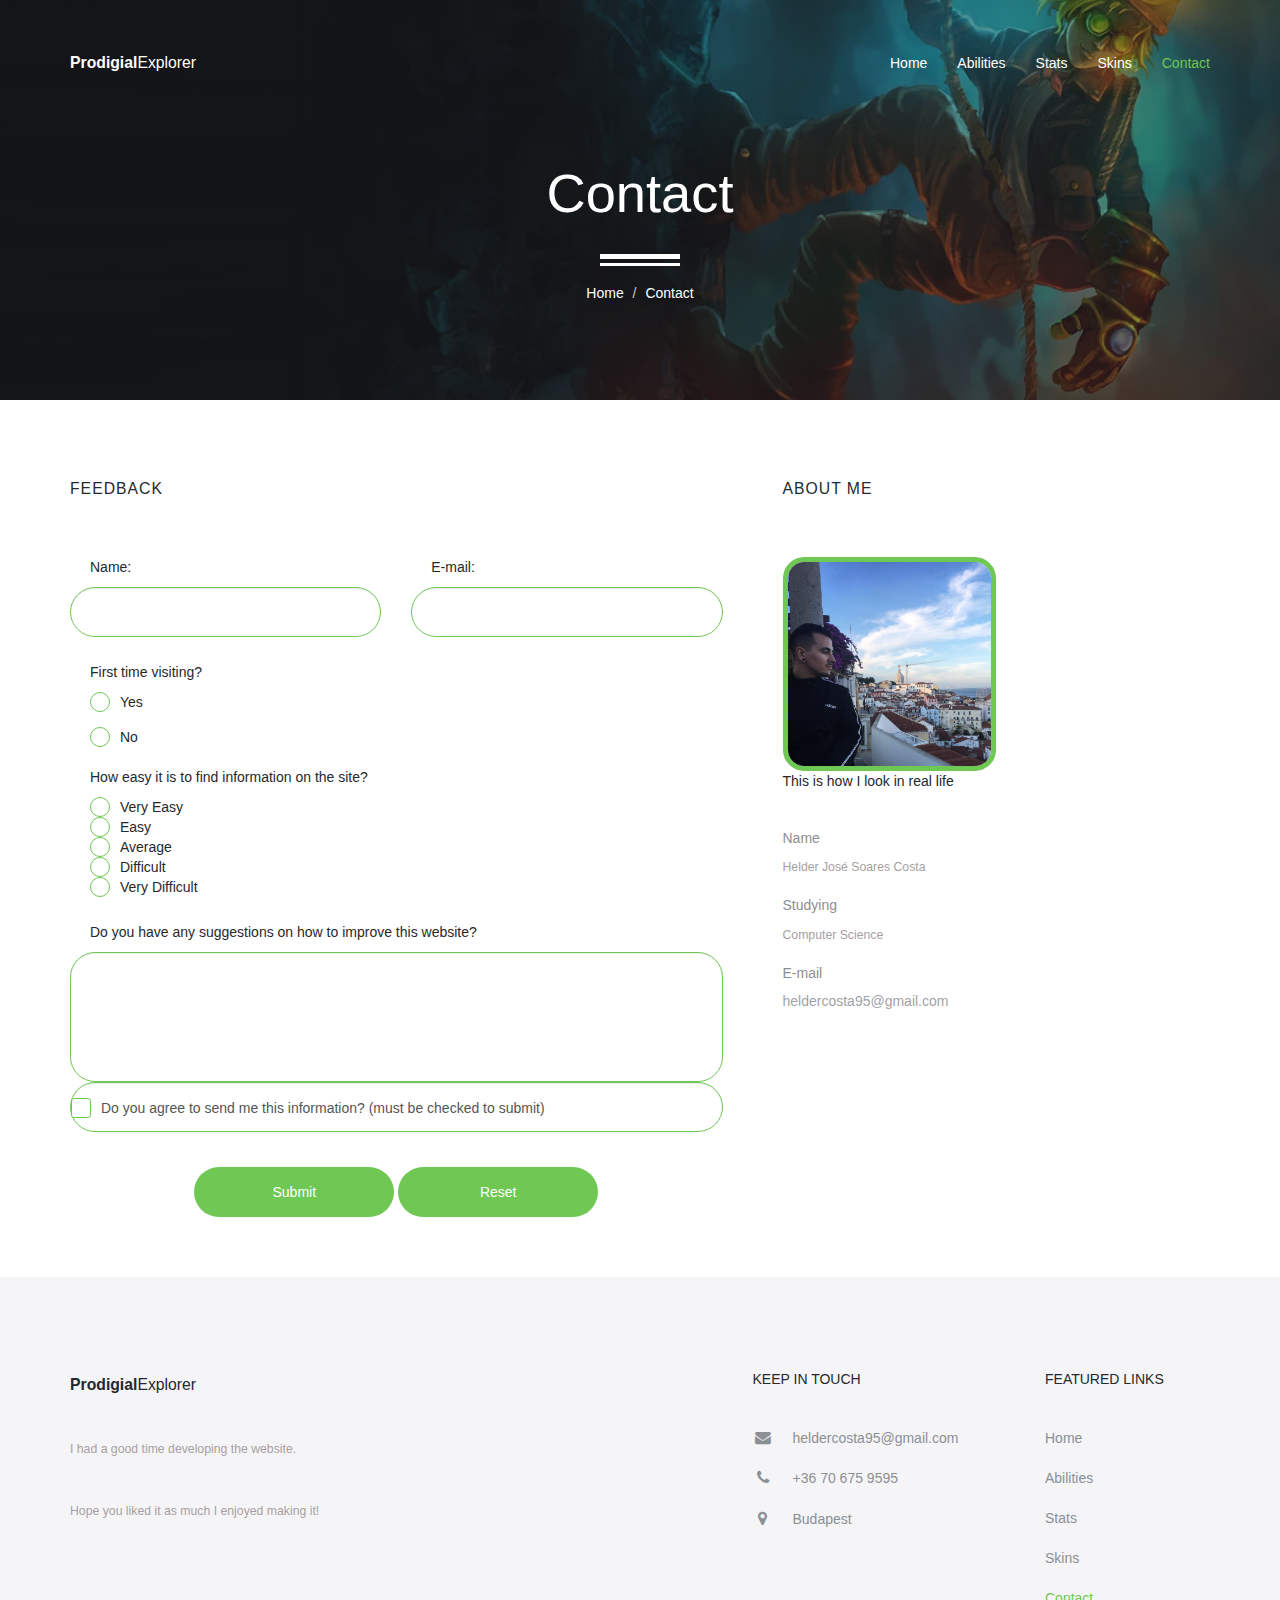
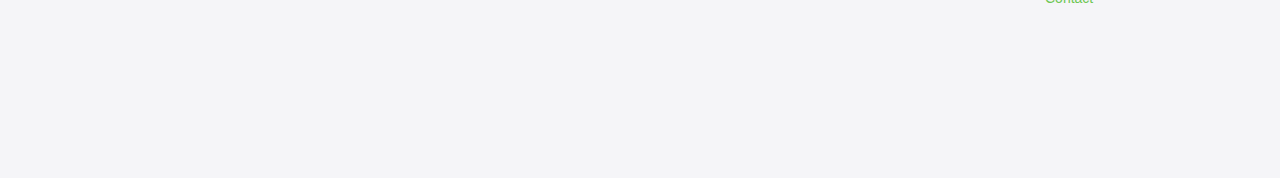
<file: contact.html>
<!DOCTYPE html>
<html lang="en">
<head>

    <!-- Basic Page Needs
    ================================================== -->
    <meta http-equiv="Content-Type" content="text/html; charset=utf-8">
    <meta http-equiv="X-UA-Compatible" content="IE=edge">

    <title>Contact | Prodigial Explorer</title>

    <meta name="description" content="Contact and Feedback">
    <meta name="author" content="Helder Costa">
    <meta name="keywords" content="Feedback, contact">

    <!-- Fonts -->
    <link href="https://fonts.googleapis.com/css?family=Montserrat:300,300i,400,600,700" rel="stylesheet">
    <link rel="stylesheet" href="http://cdnjs.cloudflare.com/ajax/libs/font-awesome/4.4.0/css/font-awesome.min.css">

    <!-- Favicon
    ================================================== -->
    <link rel="apple-touch-icon" sizes="180x180" href="assets/img/apple-touch-icon.png">
    <link rel="icon" type="image/png" sizes="16x16" href="assets/img/favicon.png">

    <!-- Stylesheets
    ================================================== -->
    <!-- Bootstrap core CSS -->
    <link href="assets/css/bootstrap.min.css" rel="stylesheet">

    <!-- Custom styles  -->
    <link href="assets/css/style.css" rel="stylesheet">
    <link href="assets/css/responsive.css" rel="stylesheet">

</head>
<body>

    <header id="masthead" class="site-header site-header-white">
        <nav id="primary-navigation" class="site-navigation">
            <div class="container">

                <div class="navbar-header">
                   
                    <a href="index.html" class="site-title"><span>Prodigial</span>Explorer</a>

                </div>

                <div class="collapse navbar-collapse" id="agency-navbar-collapse">

                    <ul class="nav navbar-nav navbar-right">

                        <li><a href="index.html">Home</a></li>
                        <li><a href="abilities.html">Abilities</a></li>
                        <li><a href="stats.html">Stats</a></li>
                        <li><a href="skins.html">Skins</a></li>
                        <li class="active"><a href="contact.html">Contact</a></li>
                        
                    </ul>

                </div>

            </div>   
        </nav>
    </header>

    <div id="banner" class="banner overlay subpage-banner contact-banner">
        <div class="banner-content">
            <div class="banner-text">
                <h1>Contact</h1>
                <ol class="breadcrumb">
                  <li class="breadcrumb-item"><a href="#">Home</a></li>
                  <li class="breadcrumb-item active">Contact</li>
                </ol>
            </div>
        </div>
    </div>

    <main id="main" class="site-main">

        <section class="site-section subpage-site-section section-contact-me">

            <div class="container">
                <div class="row">
                    <div class="col-sm-7">
                        <h2>Feedback</h2>
                        <form action="https://formsubmit.co/heldercosta95@gmail.com" method="POST">
                            <div class="row">
                                <div class="col-sm-6">
                                    <div class="form-group">
                                      <label for="name">Name:</label>
                                      <input type="text" name="name" class="form-control" id="name">
                                    </div>
                                </div>
                                <div class="col-sm-6">
                                    <div class="form-group">
                                      <label for="email">E-mail:</label>
                                      <input type="email" name="email" class="form-control" id="email">
                                    </div>
                                </div>
                            </div>
                            <div class="form-group">
                                <label for="message">First time visiting?</label>
                                <div class="radio-btn">
                                    <input type="radio" name="visited" id="radio-btn1">
                                    <label for="radio-btn1">Yes</label>
                                </div>
                                <div class="radio-btn">
                                    <input type="radio" name="visited" id="radio-btn2">
                                    <label for="radio-btn2">No</label>
                                </div>
                            </div>
                            <br>
                            <div class="form-group">
                                <label for="message">How easy it is to find information on the site?</label><br>
                                <div class="radio-btn">
                                    <div>
                                        <input type="radio"  name="difficulty"  id="radio-btn3"/>
                                        <label for="radio-btn3">Very Easy</label>
                                    </div>
                                    <div>
                                        <input type="radio"  name="difficulty"  id="radio-btn4"/>
                                        <label for="radio-btn4">Easy</label>
                                    </div>
                                    <div>
                                        <input type="radio"  name="difficulty"  id="radio-btn5"/>
                                        <label for="radio-btn5">Average</label>
                                    </div>
                                    <div>
                                        <input type="radio"  name="difficulty"  id="radio-btn6"/>
                                        <label for="radio-btn6">Difficult</label>
                                    </div>
                                    <div>
                                        <input type="radio"  name="difficulty"  id="radio-btn7"/>
                                        <label for="radio-btn7">Very Difficult</label>
                                    </div>
                                </div>
                              </div>
                            <div class="form-group">
                              <label for="message">Do you have any suggestions on how to improve this website?</label>
                              <textarea class="form-control form-control-comment" id="message"></textarea>
                            </div>
                            <div class="checkbox">
                                <input type="checkbox" id="checkbox1" required>
                                <label for="checkbox1" class="form-control">Do you agree to send me this information? (must be checked to submit)</label>
                            </div>
                            <div class="text-center">
                                <button class="btn btn-green" onclick="checkboxCheck()" >Submit</button>
                                <button class="btn btn-green" type="reset">Reset</button><br>
                            </div>
                        </form>
                    </div>
                    <div class="col-sm-5">
                        <div class="contact-info">
                            <h2>About me</h2>
                            <div>
                                <figure>
                                    <img src="assets/img/me.jpg" class="img-border img-style" alt="Picture of me in real life">
                                    <figcaption>This is how I look in real life</figcaption>
                                </figure>
                            </div><br><br>
                            <div class="row">
                                <div class="col-sm-12">
                                    <h3>Name</h3>
                                    <p>Helder José Soares Costa</p>
                                    <br>
                                    <h3>Studying</h3>
                                    <p>Computer Science</p>
                                    <br>
                                    <h3>E-mail</h3>
                                    <a href="mailto:heldercosta95@gmail.com" target="_blank">heldercosta95@gmail.com</a>
                                </div>
                            </div>
                        </div>
                    </div>
                </div>
            </div>
            
        </section>

    </main>

    <footer id="colophon" class="site-footer">
        <div class="container">
            <div class="row">
                <div class="col-md-3 col-sm-4 col-xs-6">
                    <a class="site-title"><span>Prodigial</span>Explorer</a>
                    <p>I had a good time developing the website.</p>
                    <p>Hope you liked it as much I enjoyed making it!</p>
                </div>
                <div class="col-lg-offset-4 col-md-3 col-sm-4 col-md-offset-2 col-sm-offset-0 col-xs-6 ">
                    <h3>Keep in touch</h3>
                    <ul class="list-unstyled contact-links">
                        <li><i class="fa fa-envelope" aria-hidden="true"></i><a href="mailto:heldercosta95@gmail.com">heldercosta95@gmail.com</a></li>
                        <li><i class="fa fa-phone" aria-hidden="true"></i><a href="tel:+36706759595">+36 70 675 9595 </a></li>
                        <li><i class="fa fa-map-marker" aria-hidden="true"></i><p>Budapest</p></li>
                    </ul>
                </div>
                <div class="clearfix visible-xs"></div>
                <div class="col-lg-2 col-md-3 col-sm-4 col-xs-6">
                    <h3>Featured links</h3>
                    <ul class="list-unstyled">
                        <li><a href="index.html">Home</a></li>
                        <li><a href="abilities.html">Abilities</a></li>
                        <li><a href="stats.html">Stats</a></li>
                        <li><a href="skins.html">Skins</a></li>
                        <li class="active"><a href="contact.html">Contact</a></li>
                    </ul>
                </div>
            </div>
        </div>
    </footer>



    <!-- Bootstrap core JavaScript
    ================================================== -->
    <!-- Placed at the end of the document so the pages load faster -->
    <script src="https://ajax.googleapis.com/ajax/libs/jquery/3.1.1/jquery.min.js"></script>
    <script src="assets/js/bootstrap.min.js"></script>
    <script src="assets/js/bootstrap-select.min.js"></script>
    <script src="assets/js/jquery.slicknav.min.js"></script>
    <script src="assets/js/jquery.countTo.min.js"></script>
    <script src="assets/js/jquery.shuffle.min.js"></script>
    <script src="assets/js/script.js"></script>
  
</body>
</html>
</file>
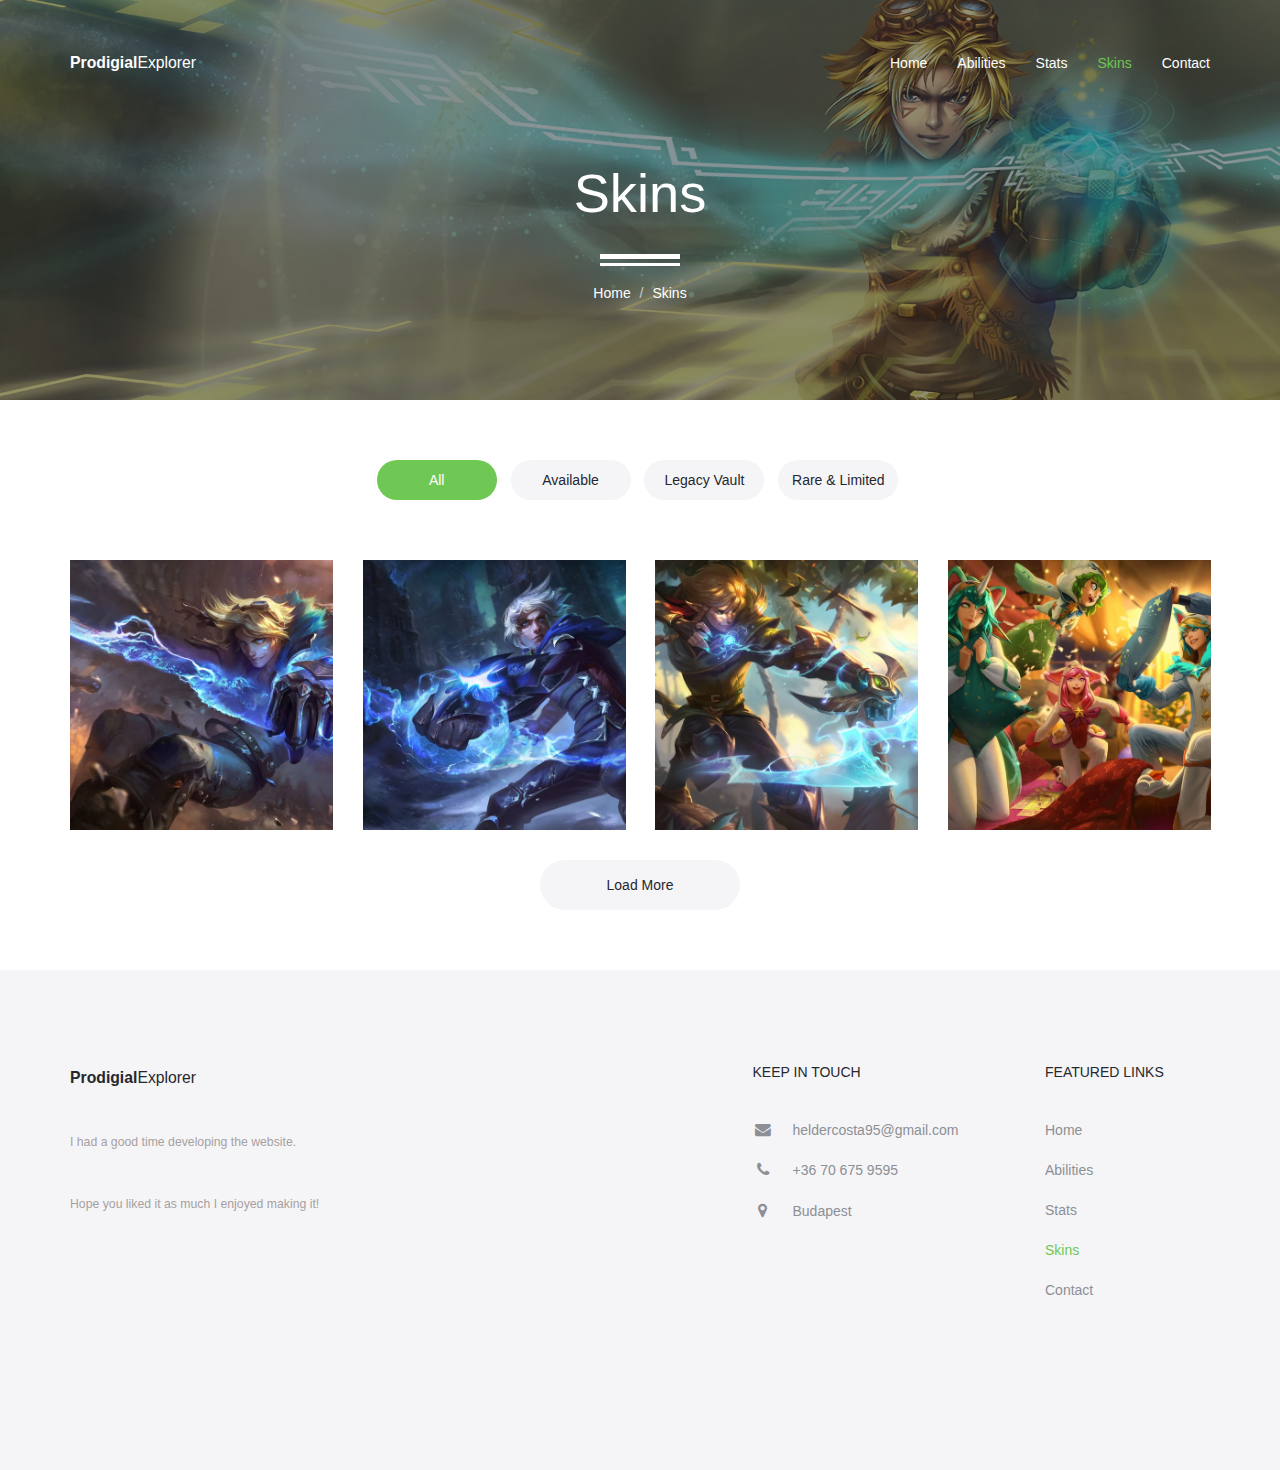
<file: skins.html>
<!DOCTYPE html>
<html lang="en">
<head>

    <!-- Basic Page Needs
    ================================================== -->
    <meta http-equiv="Content-Type" content="text/html; charset=utf-8">
    <meta http-equiv="X-UA-Compatible" content="IE=edge">

    <title>Skins | Prodigial Explorer</title>

    <meta name="description" content="Ezreal's Skins">
    <meta name="author" content="Helder Costa">
    <meta name="keywords" content="Ezreal, League of Legends, skins">

    <!-- Fonts -->
    <link href="https://fonts.googleapis.com/css?family=Montserrat:300,300i,400,600,700" rel="stylesheet">
    <link rel="stylesheet" href="http://cdnjs.cloudflare.com/ajax/libs/font-awesome/4.4.0/css/font-awesome.min.css">

    <!-- Favicon
    ================================================== -->
    <link rel="apple-touch-icon" sizes="180x180" href="assets/img/apple-touch-icon.png">
    <link rel="icon" type="image/png" sizes="16x16" href="assets/img/favicon.png">

    <!-- Stylesheets
    ================================================== -->
    <!-- Bootstrap core CSS -->
    <link href="assets/css/bootstrap.min.css" rel="stylesheet">

    <!-- Custom styles -->
    <link href="assets/css/style.css" rel="stylesheet">
    <link href="assets/css/responsive.css" rel="stylesheet">

</head>
<body>

    <header id="masthead" class="site-header site-header-white">
        <nav id="primary-navigation" class="site-navigation">
            <div class="container">

                <div class="navbar-header">
                   
                    <a href="index.html" class="site-title"><span>Prodigial</span>Explorer</a>

                </div>

                <div class="collapse navbar-collapse" id="agency-navbar-collapse">

                    <ul class="nav navbar-nav navbar-right">

                        <li><a href="index.html">Home</a></li>
                        <li><a href="abilities.html">Abilities</a></li>
                        <li><a href="stats.html">Stats</a></li>
                        <li class="active"><a href="skins.html">Skins</a></li>
                        <li><a href="contact.html">Contact</a></li>
                        
                    </ul>

                </div>

            </div>   
        </nav>
    </header>

    <div id="banner" class="banner overlay subpage-banner skin-banner">
        <div class="banner-content">
            <div class="banner-text">
                <h1>Skins</h1>
                <ol class="breadcrumb">
                  <li class="breadcrumb-item"><a href="#">Home</a></li>
                  <li class="breadcrumb-item active">Skins</li>
                </ol>
            </div>
        </div>
    </div>

    <main id="main" class="site-main">

        <section class="site-section subpage-site-section section-skin">
            <div class="container">

                <ul class="skin-sorting list-inline text-center">
                    <li><a href="#" class="btn btn-gray active" data-group="all">All</a></li>
                    <li><a href="#" class="btn btn-gray" data-group="Available">Available</a></li>
                    <li><a href="#" class="btn btn-gray" data-group="Legacy">Legacy Vault</a></li>
                    <li><a href="#" class="btn btn-gray" data-group="rare&limited">Rare & Limited</a></li>
                </ul>

                <div id="grid" class="row">
                    <div class="col-lg-3 col-md-4 col-xs-6" data-groups='["Available"]'>
                        <div class="skin-item">
                            <img src="assets/img/skins/Ezreal_OriginalSkin.png" class="img-res" alt="Shows Ezreal's Original Skin">
                            <h4 class="skin-item-title">Original</h4>
                            <a target="_blank" href="assets/img/skins/Ezreal_OriginalSkin.png"><i class="fa fa-arrow-right" aria-hidden="true"></i></a>
                        </div>
                    </div>
                    <div class="col-lg-3 col-md-4 col-xs-6" data-groups='["Available"]'>
                        <div class="skin-item">
                            <img src="assets/img/skins/Ezreal_FrostedSkin.png" class="img-res" alt="Shows Ezreal's Frosted Skin">
                            <h4 class="skin-item-title">Frosted</h4>
                            <a target="_blank" href="assets/img/skins/Ezreal_FrostedSkin.png"><i class="fa fa-arrow-right" aria-hidden="true"></i></a>
                        </div>
                    </div>
                    <div class="col-lg-3 col-md-4 col-xs-6" data-groups='["Legacy"]'>
                        <div class="skin-item">
                            <img src="assets/img/skins/Ezreal_NottinghamSkin.png" class="img-res" alt="Shows Ezreal's Nottingham Skin">
                            <h4 class="skin-item-title">Nottingham</h4>
                            <a target="_blank" href="assets/img/skins/Ezreal_NottinghamSkin.png"><i class="fa fa-arrow-right" aria-hidden="true"></i></a>
                        </div>
                    </div>
                    <div class="col-lg-3 col-md-4 col-xs-6" data-groups='["Available"]'>
                        <div class="skin-item">
                            <img src="assets/img/skins/Ezreal_PajamaGuardianSkin.png" class="img-res" alt="Shows Ezreal's Pajama Guardian Skin">
                            <h4 class="skin-item-title">Pajama Guardian</h4>
                            <a target="_blank" href="assets/img/skins/Ezreal_PajamaGuardianSkin.png"><i class="fa fa-arrow-right" aria-hidden="true"></i></a>
                        </div>
                    </div>
                    <div class="col-lg-3 col-md-4 col-xs-6" data-groups='["Available"]'>
                        <div class="skin-item">
                            <img src="assets/img/skins/Ezreal_PorcelainProtectorSkin.png" class="img-res" alt="Shows Ezreal's Porcelain Protector Skin">
                            <h4 class="skin-item-title">Porcelain Protector</h4>
                            <a target="_blank" href="assets/img/skins/Ezreal_PorcelainProtectorSkin.png"><i class="fa fa-arrow-right" aria-hidden="true"></i></a>
                        </div>
                    </div>
                    <div class="col-lg-3 col-md-4 col-xs-6" data-groups='["rare&limited"]'>
                        <div class="skin-item">
                            <img src="assets/img/skins/Ezreal_PrestigePsyOpsSkin.png" class="img-res" alt="Shows Ezreal's EPrestige PsyOps Skin">
                            <h4 class="skin-item-title">Prestige PsyOps</h4>
                            <a target="_blank" href="assets/img/skins/Ezreal_PrestigePsyOpsSkin.png"><i class="fa fa-arrow-right" aria-hidden="true"></i></a>
                        </div>
                    </div>
                    <div class="col-lg-3 col-md-4 col-xs-6" data-groups='["Available"]'>
                        <div class="skin-item">
                            <img src="assets/img/skins/Ezreal_PsyOpsSkin.png" class="img-res" alt="Shows Ezreal's Psy Ops Skin">
                            <h4 class="skin-item-title">Psy Ops</h4>
                            <a target="_blank" href="assets/img/skins/Ezreal_PsyOpsSkin.png"><i class="fa fa-arrow-right" aria-hidden="true"></i></a>
                        </div>
                    </div>
                    <div class="col-lg-3 col-md-4 col-xs-6" data-groups='["Available"]'>
                        <div class="skin-item">
                            <img src="assets/img/skins/Ezreal_PulsefireSkin.png" class="img-res" alt="Shows Ezreal's Pulsefire Skin">
                            <h4 class="skin-item-title">Pulsefire</h4>
                            <a target="_blank" href="assets/img/skins/Ezreal_PulsefireSkin.png"><i class="fa fa-arrow-right" aria-hidden="true"></i></a>
                        </div>
                    </div>
                    <div class="col-lg-3 col-md-4 col-xs-6" data-groups='["Legacy"]'>
                        <div class="skin-item">
                            <img src="assets/img/skins/Ezreal_SSGSkin.png" class="img-res" alt="Shows Ezreal's SSG Skin">
                            <h4 class="skin-item-title">SSG</h4>
                            <a target="_blank" href="assets/img/skins/Ezreal_SSGSkin.png"><i class="fa fa-arrow-right" aria-hidden="true"></i></a>
                        </div>
                    </div>
                    <div class="col-lg-3 col-md-4 col-xs-6" data-groups='["Available"]'>
                        <div class="skin-item">
                            <img src="assets/img/skins/Ezreal_StarGuardianSkin.png" class="img-res" alt="Shows Ezreal's Star Guardian Skin">
                            <h4 class="skin-item-title">Star Guardian</h4>
                            <a target="_blank" href="assets/img/skins/Ezreal_StarGuardianSkin.png"><i class="fa fa-arrow-right" aria-hidden="true"></i></a>
                        </div>
                    </div>
                    <div class="col-lg-3 col-md-4 col-xs-6" data-groups='["Legacy"]'>
                        <div class="skin-item">
                            <img src="assets/img/skins/Ezreal_StrikerSkin.png" class="img-res" alt="Shows Ezreal's Striker Skin">
                            <h4 class="skin-item-title">Striker</h4>
                            <a target="_blank" href="assets/img/skins/Ezreal_StrikerSkin.png"><i class="fa fa-arrow-right" aria-hidden="true"></i></a>
                        </div>
                    </div>
                    <div class="col-lg-3 col-md-4 col-xs-6" data-groups='["Legacy"]'>
                        <div class="skin-item">
                            <img src="assets/img/skins/Ezreal_TPASkin.png" class="img-res" alt="Shows Ezreal's TPA Skin">
                            <h4 class="skin-item-title">TPA</h4>
                            <a target="_blank" href="assets/img/skins/Ezreal_TPASkin.png"><i class="fa fa-arrow-right" aria-hidden="true"></i></a>
                        </div>
                    </div>
                    <div class="col-lg-3 col-md-4 col-xs-6" data-groups='["Available"]'>
                        <div class="skin-item">
                            <img src="assets/img/skins/Ezreal_AceofSpadesSkin.png" class="img-res" alt="Shows Ezreal's Ace of Spades Skin">
                            <h4 class="skin-item-title">Ace of Spades</h4>
                            <a target="_blank" href="assets/img/skins/Ezreal_AceofSpadesSkin.png"><i class="fa fa-arrow-right" aria-hidden="true"></i></a>
                        </div>
                    </div>
                    <div class="col-lg-3 col-md-4 col-xs-6" data-groups='["Available"]'>
                        <div class="skin-item">
                            <img src="assets/img/skins/Ezreal_ArcadeSkin.png" class="img-res" alt="Shows Ezreal's Arcade Skin">
                            <h4 class="skin-item-title">Arcade</h4>
                            <a target="_blank" href="assets/img/skins/Ezreal_ArcadeSkin.png"><i class="fa fa-arrow-right" aria-hidden="true"></i></a>
                        </div>
                    </div>
                    <div class="col-lg-3 col-md-4 col-xs-6" data-groups='["Available"]'>
                        <div class="skin-item">
                            <img src="assets/img/skins/Ezreal_BattleAcademiaSkin.png" class="img-res" alt="Shows Ezreal's Battle Academia Skin">
                            <h4 class="skin-item-title">Battle Academia</h4>
                            <a target="_blank" href="assets/img/skins/Ezreal_BattleAcademiaSkin.png"><i class="fa fa-arrow-right" aria-hidden="true"></i></a>
                        </div>
                    </div>
                    <div class="col-lg-3 col-md-4 col-xs-6" data-groups='["Available"]'>
                        <div class="skin-item">
                            <img src="assets/img/skins/Ezreal_DebonairSkin.png" class="img-res" alt="Shows Ezreal's Debonair Skin">
                            <h4 class="skin-item-title">Debonair</h4>
                            <a target="_blank" href="assets/img/skins/Ezreal_DebonairSkin.png"><i class="fa fa-arrow-right" aria-hidden="true"></i></a>
                        </div>
                    </div>
                    <div class="col-lg-3 col-md-4 col-xs-6" data-groups='["Legacy"]'>
                        <div class="skin-item">
                            <img src="assets/img/skins/Ezreal_ExplorerSkin.png" class="img-res" alt="Shows Ezreal's Explorer Skin">
                            <h4 class="skin-item-title">Explorer</h4>
                            <a target="_blank" href="assets/img/skins/Ezreal_ExplorerSkin.png"><i class="fa fa-arrow-right" aria-hidden="true"></i></a>
                        </div>
                    </div>

                </div>
                <div class="text-center">
                    <a class="btn btn-gray" href="#" id="loadMore">Load More</a>
                </div>

            </div>
        </section>

    </main>

    <footer id="colophon" class="site-footer">
        <div class="container">
            <div class="row">
                <div class="col-md-3 col-sm-4 col-xs-6">
                    <a class="site-title"><span>Prodigial</span>Explorer</a>
                    <p>I had a good time developing the website.</p>
                    <p>Hope you liked it as much I enjoyed making it!</p>
                </div>
                <div class="col-lg-offset-4 col-md-3 col-sm-4 col-md-offset-2 col-sm-offset-0 col-xs-6 ">
                    <h3>Keep in touch</h3>
                    <ul class="list-unstyled contact-links">
                        <li><i class="fa fa-envelope" aria-hidden="true"></i><a href="mailto:heldercosta95@gmail.com">heldercosta95@gmail.com</a></li>
                        <li><i class="fa fa-phone" aria-hidden="true"></i><a href="tel:+36706759595">+36 70 675 9595 </a></li>
                        <li><i class="fa fa-map-marker" aria-hidden="true"></i><p>Budapest</p></li>
                    </ul>
                </div>
                <div class="clearfix visible-xs"></div>
                <div class="col-lg-2 col-md-3 col-sm-4 col-xs-6">
                    <h3>Featured links</h3>
                    <ul class="list-unstyled">
                        <li><a href="index.html">Home</a></li>
                        <li><a href="abilities.html">Abilities</a></li>
                        <li><a href="stats.html">Stats</a></li>
                        <li class="active"><a href="skins.html">Skins</a></li>
                        <li><a href="contact.html">Contact</a></li>
                    </ul>
                </div>
            </div>
        </div>
    </footer>



    <!-- Bootstrap core JavaScript
    ================================================== -->
    <!-- Placed at the end of the document so the pages load faster -->
    <script src="https://ajax.googleapis.com/ajax/libs/jquery/3.1.1/jquery.min.js"></script>
    <script src="assets/js/bootstrap.min.js"></script>
    <script src="assets/js/bootstrap-select.min.js"></script>
    <script src="assets/js/jquery.slicknav.min.js"></script>
    <script src="assets/js/jquery.countTo.min.js"></script>
    <script src="assets/js/jquery.shuffle.min.js"></script>
    <script src="assets/js/script.js"></script>
  
</body>
</html>
</file>
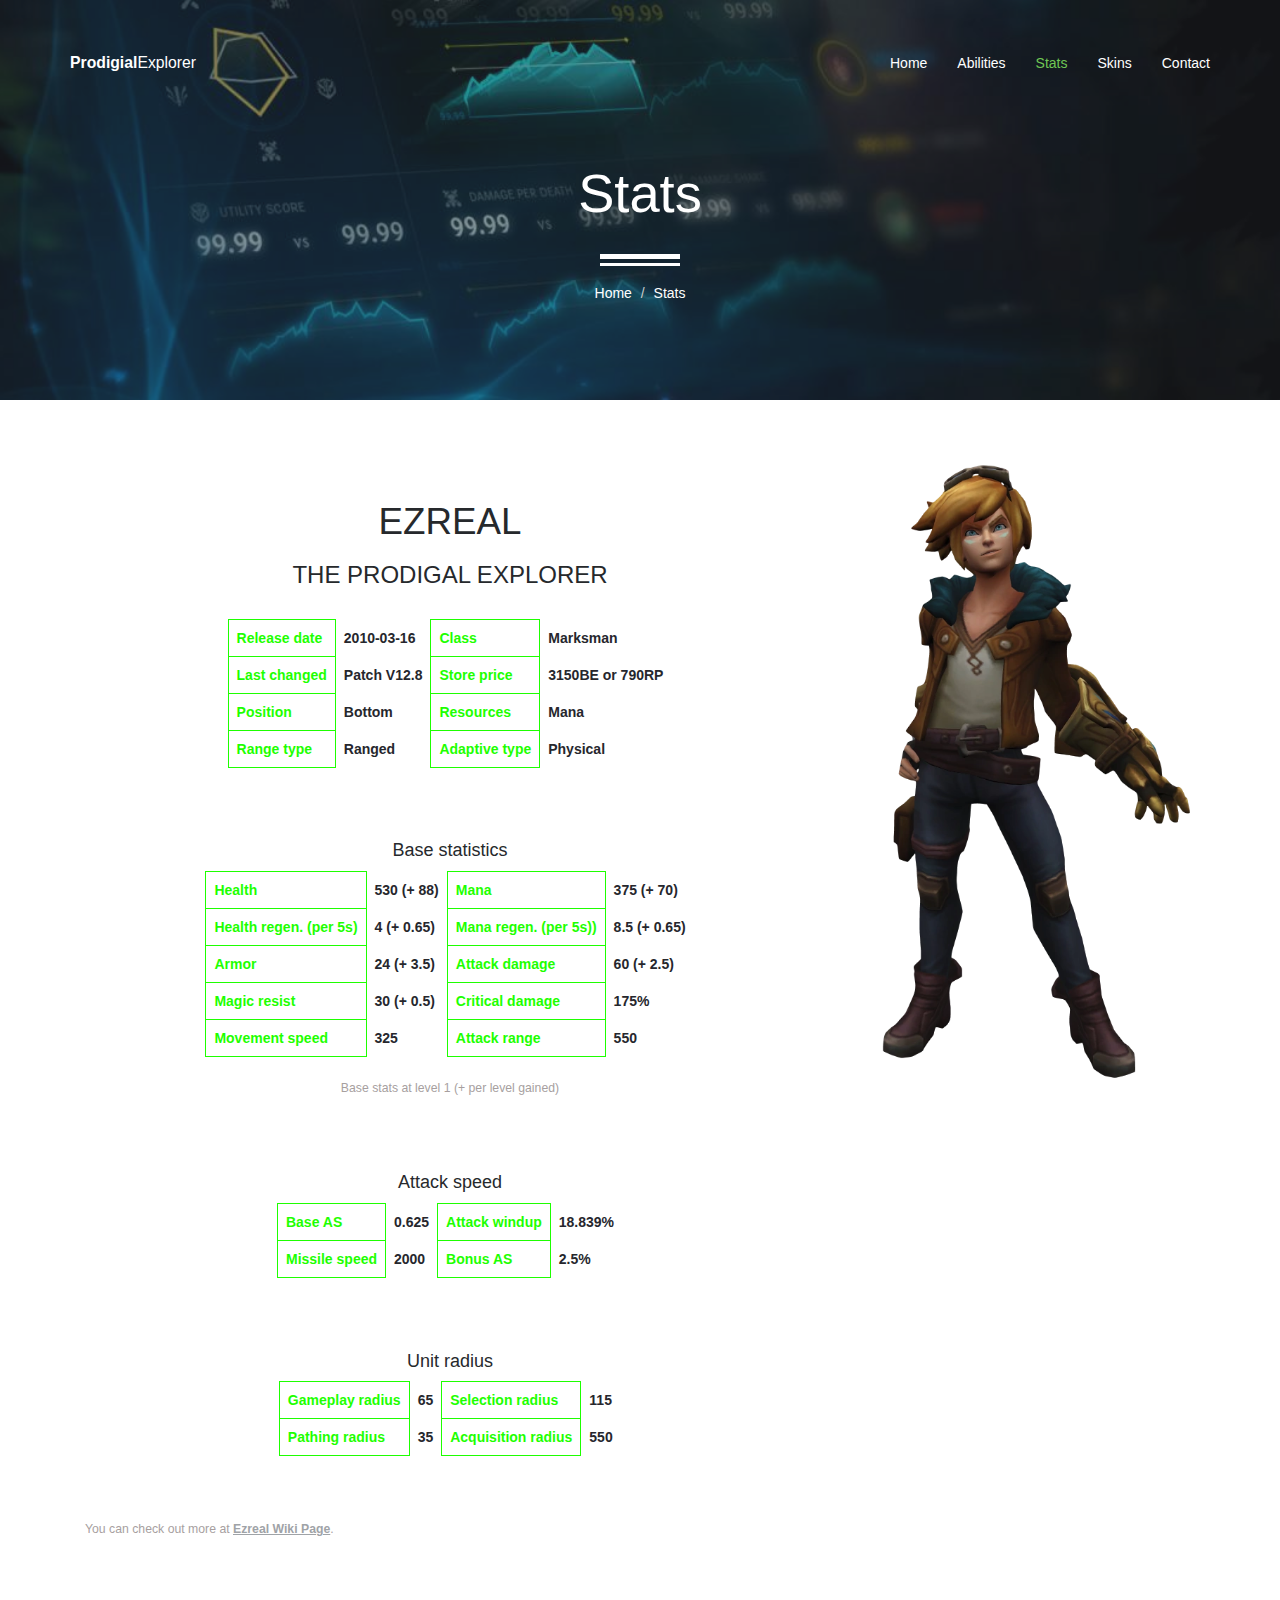
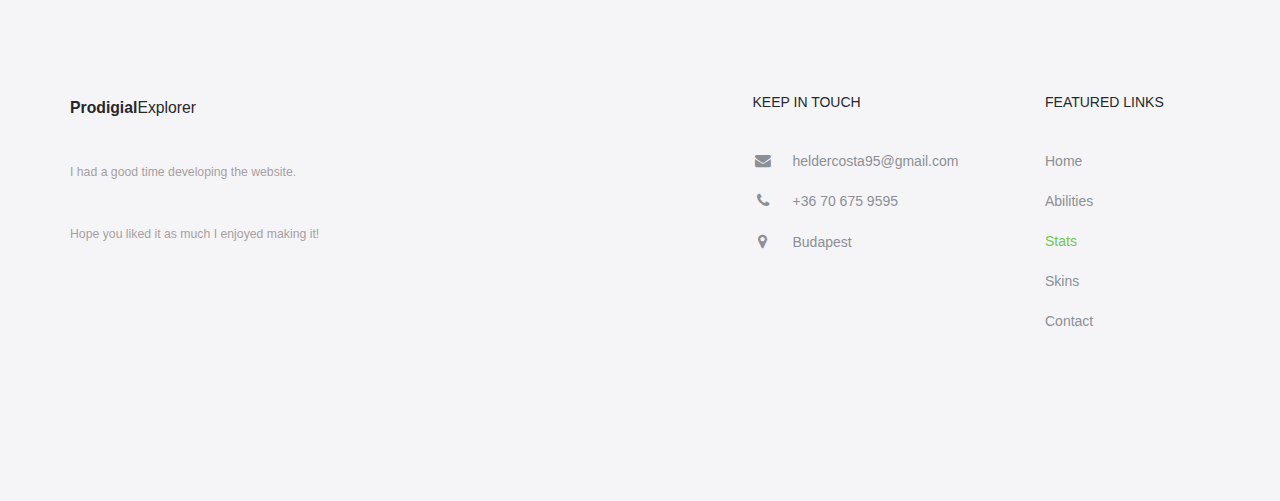
<file: stats.html>
<!DOCTYPE html>
<html lang="en">

<head>

    <!-- Basic Page Needs
    ================================================== -->
    <meta http-equiv="Content-Type" content="text/html; charset=utf-8">
    <meta http-equiv="X-UA-Compatible" content="IE=edge">

    <title>Stats | Prodigial Explorer</title>

    <meta name="description" content="Ezreal's Stats">
    <meta name="author" content="Helder Costa">
    <meta name="keywords" content="Ezreal, League of Legends, stats">

    <!-- Fonts -->
    <link href="https://fonts.googleapis.com/css?family=Montserrat:300,300i,400,600,700" rel="stylesheet">
    <link rel="stylesheet" href="http://cdnjs.cloudflare.com/ajax/libs/font-awesome/4.4.0/css/font-awesome.min.css">

    <!-- Favicon
    ================================================== -->
    <link rel="apple-touch-icon" sizes="180x180" href="assets/img/apple-touch-icon.png">
    <link rel="icon" type="image/png" sizes="16x16" href="assets/img/favicon.png">

    <!-- Stylesheets
    ================================================== -->
    <!-- Bootstrap core CSS -->
    <link href="assets/css/bootstrap.min.css" rel="stylesheet">

    <!-- Custom styles -->
    <link href="assets/css/style.css" rel="stylesheet">
    <link href="assets/css/responsive.css" rel="stylesheet">

</head>

<body>

    <header id="masthead" class="site-header site-header-white">
        <nav id="primary-navigation" class="site-navigation">
            <div class="container">

                <div class="navbar-header">

                    <a href="index.html" class="site-title"><span>Prodigial</span>Explorer</a>

                </div>

                <div class="collapse navbar-collapse" id="agency-navbar-collapse">

                    <ul class="nav navbar-nav navbar-right">

                        <li><a href="index.html">Home</a></li>
                        <li><a href="abilities.html">Abilities</a></li>
                        <li class="active"><a href="stats.html">Stats</a></li>
                        <li><a href="skins.html">Skins</a></li>
                        <li><a href="contact.html">Contact</a></li>

                    </ul>

                </div>

            </div>
        </nav>
    </header>

    <div id="banner" class="banner overlay subpage-banner stats-banner">
        <div class="banner-content">
            <div class="banner-text">
                <h1>Stats</h1>
                <ol class="breadcrumb">
                    <li class="breadcrumb-item"><a href="#">Home</a></li>
                    <li class="breadcrumb-item active">Stats</li>
                </ol>
            </div>
        </div>
    </div>

    <main id="main" class="site-main">

        <section class="site-section subpage-site-section section-content">
            <div class="container">
                <div class="col-md-8">

                    <div class="table">
                            <h2>EZREAL</h2>
                        <h3>THE PRODIGAL EXPLORER</h3>
                        <br>
                        <table>
                            <tr>
                                <th>Release date</th>
                                <td>2010-03-16</td>
                                <th>Class</th>
                                <td>Marksman</td>
                            </tr>
                            <tr>
                                <th>Last changed</th>
                                <td>Patch V12.8</td>
                                <th>Store price</th>
                                <td>3150BE or 790RP</td>
                            </tr>
                            <tr>
                                <th>Position</th>
                                <td>Bottom</td>
                                <th>Resources</th>
                                <td>Mana</td>
                            </tr>
                            <tr>
                                <th>Range type</th>
                                <td>Ranged</td>
                                <th>Adaptive type</th>
                                <td>Physical</td>
                            </tr>
                        </table>
                    </div>

                    <div class="table">
                        <h4>Base statistics</h4>
                        <table>
                            <tr>
                                <th>Health</th>
                                <td>530 (+ 88)</td>
                                <th>Mana</th>
                                <td>375 (+ 70)</td>
                            </tr>
                            <tr>
                                <th>Health regen. (per 5s)</th>
                                <td>4 (+ 0.65)</td>
                                <th>Mana regen. (per 5s))</th>
                                <td>8.5 (+ 0.65)</td>
                            </tr>
                            <tr>
                                <th>Armor</th>
                                <td>24 (+ 3.5)</td>
                                <th>Attack damage</th>
                                <td>60 (+ 2.5)</td>
                            </tr>
                            <tr>
                                <th>Magic resist</th>
                                <td>30 (+ 0.5)</td>
                                <th>Critical damage</th>
                                <td>175%</td>
                            </tr>
                            <tr>
                                <th>Movement speed</th>
                                <td>325</td>
                                <th>Attack range</th>
                                <td>550</td>
                            </tr>
                        </table>
                        <br>
                        <p>Base stats at level 1 (+ per level gained)</p>
                    </div>

                    <div class="table">
                            <h4>Attack speed</h4>
                        <table>
                            <tr>
                                <th>Base AS</th>
                                <td>0.625</td>
                                <th>Attack windup</th>
                                <td>18.839%</td>
                            </tr>
                            <tr>
                                <th>Missile speed</th>
                                <td>2000</td>
                                <th>Bonus AS</th>
                                <td>2.5%</td>
                            </tr>
                        </table>
                    </div>

                    <div class="table">
                            <h4>Unit radius</h4>
                        <table>
                            <tr>
                                <th>Gameplay radius</th>
                                <td>65</td>
                                <th>Selection radius</th>
                                <td>115</td>
                            </tr>
                            <tr>
                                <th>Pathing radius</th>
                                <td>35</td>
                                <th>Acquisition radius</th>
                                <td>550</td>
                            </tr>
                        </table>
                    </div>
                    <br>
                    <p>You can check out more at <a class="a-link"
                            href="https://leagueoflegends.fandom.com/wiki/Ezreal/LoL">Ezreal Wiki Page</a>.</p>
                </div>
                <div class="col-md-4">
                    <div class="sidebar">
                        <img src="assets/img/Ezreal_Render.jpeg" alt="In-Game Model of Ezreal"
                            style="width: 100%; height: auto;">
                    </div>
                </div>
            </div>
        </section>

    </main>

    <footer id="colophon" class="site-footer">
        <div class="container">
            <div class="row">
                <div class="col-md-3 col-sm-4 col-xs-6">
                    <a class="site-title"><span>Prodigial</span>Explorer</a>
                    <p>I had a good time developing the website.</p>
                    <p>Hope you liked it as much I enjoyed making it!</p>
                </div>
                <div class="col-lg-offset-4 col-md-3 col-sm-4 col-md-offset-2 col-sm-offset-0 col-xs-6 ">
                    <h3>Keep in touch</h3>
                    <ul class="list-unstyled contact-links">
                        <li><i class="fa fa-envelope" aria-hidden="true"></i><a
                                href="mailto:heldercosta95@gmail.com">heldercosta95@gmail.com</a></li>
                        <li><i class="fa fa-phone" aria-hidden="true"></i><a href="tel:+36706759595">+36 70 675 9595
                            </a></li>
                        <li><i class="fa fa-map-marker" aria-hidden="true"></i>
                            <p>Budapest</p>
                        </li>
                    </ul>
                </div>
                <div class="clearfix visible-xs"></div>
                <div class="col-lg-2 col-md-3 col-sm-4 col-xs-6">
                    <h3>Featured links</h3>
                    <ul class="list-unstyled">
                        <li><a href="index.html">Home</a></li>
                        <li><a href="abilities.html">Abilities</a></li>
                        <li class="active"><a href="stats.html">Stats</a></li>
                        <li><a href="skins.html">Skins</a></li>
                        <li><a href="contact.html">Contact</a></li>
                    </ul>
                </div>
            </div>
        </div>
    </footer>



    <!-- Bootstrap core JavaScript
    ================================================== -->
    <!-- Placed at the end of the document so the pages load faster -->
    <script src="https://ajax.googleapis.com/ajax/libs/jquery/3.1.1/jquery.min.js"></script>
    <script src="assets/js/bootstrap.min.js"></script>
    <script src="assets/js/bootstrap-select.min.js"></script>
    <script src="assets/js/jquery.slicknav.min.js"></script>
    <script src="assets/js/jquery.countTo.min.js"></script>
    <script src="assets/js/jquery.shuffle.min.js"></script>
    <script src="assets/js/script.js"></script>

</body>

</html>
</file>
<file: assets/css/style.css>
/* TABLE OF CONTENT 
*
* - CUSTOM RESETS
    - Buttons
    - Forms
* - LAYOUT
* - HEADER 
    - Site Logo
    - Navigation
* - BANNER
* - HOMEPAGE SECTIONS
    - Features 
    - Some text
    - Banner2 Feature 
    - Skins
* - FOOTER
* - PAGES
    - SKIN
    - SKIN ITEM
    - CONTENT
    - CONTACT
*
*/


/* CUSTOM RESETS
================================================== */
a {
    transition: all 0.25s ease-in-out;
    -moz-transition: all 0.25s ease-in-out;
    -webkit-transition: all 0.25s ease-in-out;
    -o-transition: all 0.25s ease-in-out;
    -ms-transition: all 0.25s ease-in-out;
    cursor: pointer;
    color: #9fa3a7;
}

.a-link {
    text-decoration: underline;
    font-weight: bold;
}

a:visited {
    color: rgb(255, 0, 191);
  }
  
a:focus,
a:hover {
    color: #6fc754;
    outline: 0 none;
    text-decoration: none;
}

p {
    margin-bottom: 0;
    font-size: 0.875em;
    font-weight: 300;
    color: #a79f9f;
    line-height: 22px;
}

h1 {
    font-size: 3.875em;
}

h2 {
    font-size: 2.625em;
}

h1,h2,h3,h4,h5 {
    color: #26292c;
}

p + p {
    margin-top: 40px;
}



/* Buttons */
.btn {
    line-height: 50px;
    min-width: 200px;
    font-size: 1em;
    font-weight: 300;
    border: 0;
    border-radius: 50px;
    color: #26272d;
    background-color: #fff;
    padding: 0;
    transition: color 0.25s ease-in-out, background-color 0.25s ease-in-out;
    -moz-transition: color 0.25s ease-in-out, background-color 0.25s ease-in-out;
    -webkit-transition: color 0.25s ease-in-out, background-color 0.25s ease-in-out;
    -o-transition: color 0.25s ease-in-out, background-color 0.25s ease-in-out;
    -ms-transition: color 0.25s ease-in-out, background-color 0.25s ease-in-out;
}

.btn-border {
    border: 1px solid #26272d;
}

.btn-fill {
    background-color: #267df4;
    color: #fff;
}

.btn-gray {
    background-color: #f5f5f8;
    color: #26272d;
}

.btn-green {
    background-color: #6fc754;
    color: #fff;  
}

.btn:hover,
button.btn:hover,
.btn:focus,
button.btn:focus {
    background-color: #26272d;
    color: #fff;
}

.btn-gray:hover,
.btn-gray:focus {
    background-color: #6fc754;
    color: #fff;    
}

/* 
 * Forms 
 */
/* Input fields */
.form-group {
    background-color: #ffffff;
    position: relative;
    margin: 0 auto;
    width: 100%;
}

.form-control {
    border-radius: 25px;
    height: 50px;
    padding: 15px 20px;
    border-color: #6fc754;
}

.form-control + .form-control {
    margin-top: 10px;
}

.form-control:focus {
    background-color: #f5f5f8;
    border-color: #f5f5f8;
    box-shadow: none;
    outline: none;
}

.form-group .btn {
    position: absolute;
    top: 5px;
    right: 5px;
    line-height: 40px;
    min-width: 60px;
    font-size: 1em;
    border-radius: 25px;
}

.form-control-comment {
    height: 100px;
    resize: none;
}

.search-form .form-group .form-control {
    padding-right: 80px;
}

/* ELEMENTS
================================================== */
/* Checkbox fields */
input[type=checkbox],
input[type=radio] {
    position: absolute;
    visibility: hidden;
    height: auto;
    margin-top: 0;
}

.checkbox {
    margin: 0;
} 

.checkbox + .checkbox,
.radio-btn + .radio-btn {
    margin-top: 15px;
}

.checkbox [type="checkbox"]:not(:checked) + label,
.checkbox [type="checkbox"]:checked + label {
    position: relative;
    padding-left: 30px;
    cursor: pointer;
}

.checkbox [type="checkbox"]:not(:checked) + label:before,
.checkbox [type="checkbox"]:checked + label:before {
    content: '';
    position: absolute;
    left:0; 
    width: 20px; 
    height: 20px;
    background-color: rgb(255, 255, 255);
    border: 1px solid #6fc754;;
    border-radius: 3px;
    box-shadow: none;
    transition: border-color .2s;
    -webkit-transition: border-color .2s;
    -ms-transition: border-color .2s;
    -o-transition: border-color .2s;
    -ms-transition: border-color .2s;
}

.checkbox [type="checkbox"]:not(:checked) + label:after,
.checkbox [type="checkbox"]:checked + label:after {
    content: '\f00c';
    font-family: 'FontAwesome';
    position: absolute;
    top: 50%;
    left: 0;
    text-align: center;
    font-size: 0.9375em;
    height: 20px;
    width: 20px;
    border-radius: 3px;
    color: #fff;
    background-color: #6fc754;
    transform: translateY(-50%);
    -webkit-transform: translateY(-50%);
    -ms-transform: translateY(-50%);
    -o-transform: translateY(-50%);
    -ms-transform: translateY(-50%);
      transition: opacity .2s;
    -webkit-transition: opacity .2s;
    -ms-transition: opacity .2s;
    -o-transition: opacity .2s;
    -ms-transition: opacity .2s;
}

.checkbox [type="checkbox"]:not(:checked) + label:after {
    opacity: 0;
}

.checkbox [type="checkbox"]:checked + label:after {
    opacity: 1;
}

.checkbox [type="checkbox"]:disabled:not(:checked) + label:before,
.checkbox [type="checkbox"]:disabled:checked + label:before {
    box-shadow: none;
    border-color: #bbb;
    background-color: #ddd;
}

.checkbox [type="checkbox"]:disabled:checked + label:after {
    color: #999;
}
.checkbox [type="checkbox"]:disabled + label {
    color: #aaa;
}

.checkbox [type="checkbox"]:checked:focus + label:before,
.checkbox [type="checkbox"]:not(:checked):focus + label:before {
    border: 1px dotted #6fc754;
}

.checkbox [type="checkbox"]:not(:checked) + label:hover:before,
.checkbox [type="checkbox"]:checked + label:hover:before {
    border: 1px solid #6fc754;
}

/* Radiobutton fields */
.radio-btn label {
    font-weight: 400;
}

.radio-btn [type="radio"]:not(:checked) + label,
.radio-btn [type="radio"]:checked + label {
    position: relative;
    padding-left: 30px;
    cursor: pointer;
    margin-bottom: 0;
}

.radio-btn [type="radio"]:not(:checked) + label:before,
.radio-btn [type="radio"]:checked + label:before {
    content: '';
    position: absolute;
    left:0; 
    top: 50%;
    width: 20px;
    height: 20px;
    background-color: #fff;
    border: 1px solid #6fc754;
    border-radius: 50px;
    box-shadow: none;
    transform: translateY(-50%);
    -webkit-transform: translateY(-50%);
    -ms-transform: translateY(-50%);
    -o-transform: translateY(-50%);
    -ms-transform: translateY(-50%);
    transition: border-color .2s;
    -webkit-transition: border-color .2s;
    -ms-transition: border-color .2s;
    -o-transition: border-color .2s;
    -ms-transition: border-color .2s;
}

.radio-btn [type="radio"]:not(:checked) + label:after,
.radio-btn [type="radio"]:checked + label:after {
    content: '';
    position: absolute;
    width: 12px;
    height: 12px;
    top: 50%;
    left: 4px;
    background-color: #6fc754;
    border-radius: 50px;
    transform: translateY(-50%);
    -webkit-transform: translateY(-50%);
    -ms-transform: translateY(-50%);
    -o-transform: translateY(-50%);
    -ms-transform: translateY(-50%);
    transition: opacity .2s;
    -webkit-transition: opacity .2s;
    -ms-transition: opacity .2s;
    -o-transition: opacity .2s;
    -ms-transition: opacity .2s;
}

.radio-btn [type="radio"]:not(:checked) + label:after {
    opacity: 0;
}
.radio-btn [type="radio"]:checked + label:after {
    opacity: 1;
}

.radio-btn [type="radio"]:disabled:not(:checked) + label:before,
.radio-btn [type="radio"]:disabled:checked + label:before {
    box-shadow: none;
    border-color: #bbb;
    background-color: #ddd;
}

.radio-btn [type="radio"]:disabled:checked + label:after {
    color: #999;
}

.radio-btn [type="radio"]:disabled + label {
    color: #aaa;
}

.radio-btn [type="radio"]:checked:focus + label:before,
.radio-btn [type="radio"]:not(:checked):focus + label:before {
    border: 1px dotted #6fc754;
}

.radio-btn [type="radio"]:checked + label:hover:before,
.radio-btn [type="radio"]:not(:checked) + label:hover:before {
    border: 1px solid #6fc754;
}

/* Selectpicker */
select {
    position: absolute !important;
    bottom: 0;
    left: 50%;
    display: block !important;
    width: .5px !important;
    height: 100% !important;
    padding: 0 !important;
    opacity: 0 !important;
    border: none;
}

.bootstrap-select .btn {
    border: 1px solid #26272d;
    border-radius: 10px;
}

.bootstrap-select span.pull-left {
    padding-left: 10px;
}

.bootstrap-select.btn-group .dropdown-menu.inner {
    position: static; 
    float: none;
    border: 0;
    padding: 0;
    margin: 0;
    border-radius: 0;
    -webkit-box-shadow: none;
    box-shadow: none;
}

.bootstrap-select.open .dropdown-menu {
    display: block;
    border: 1px solid #26272d; 
    border-radius: 10px;
}

.bootstrap-select.btn-group .dropdown-menu {
    padding: 5px 0;
    min-width: 100%;
    overflow: hidden;
    -webkit-box-sizing: border-box;
    -moz-box-sizing: border-box;
    box-sizing: border-box;
    z-index: 9999;
}

.bootstrap-select .dropdown-menu {
    display: none;
    visibility: visible;
    opacity: 1;
    padding: 0;
}

.bootstrap-select .bs-caret {
    float: right;
    padding-right: 10px;
}

.bootstrap-select .bs-caret .caret {
    border-top: 6px dashed;
    border-top: 6px solid\9;
    border-right: 6px solid transparent;
    border-left: 6px solid transparent;   
}

.bootstrap-select .selected {
    color: #6fc754;
}

.bootstrap-select .check-mark {
    display: none;
}

/*  Tabs  */
.tab-style {
    border-bottom: none;
}

.tab-style + .tab-content {
    padding: 15px;
    border: 1px solid #26272d;
    border-bottom-left-radius: 10px;
    border-bottom-right-radius: 10px;
    border-top-right-radius: 10px;
}

.nav-tabs.tab-style > li.active > a,
.nav-tabs.tab-style > li > a:hover {
    border: 1px solid #6fc754;
    background-color: #6fc754;
    color: #fff;
}

.nav-tabs.tab-style > li > a {
    position: relative;
    color: #26272d;
    margin-right: 0;
    border: 1px solid #26272d;
    border-top-left-radius: 10px;
    border-top-right-radius: 10px;
}

.nav-tabs.tab-style > li + li {
    margin-left: 10px;
}

/* Accordion */
.accordion.panel-group {
    margin-bottom: 0;
}

.accordion.panel-group .panel + .panel {
    margin-top: 0;
}

.accordion .panel {
    border: 0;
    box-shadow: none;
    border: 1px solid #26272d;
    border-bottom: 0;
    border-radius: 0;
}

.accordion .panel:first-child,
.accordion .panel:first-child .panel-heading a {
    border-top-right-radius:10px;
    border-top-left-radius:10px;
}

.accordion .panel:last-child {
    border-bottom-right-radius:10px;
    border-bottom-left-radius:10px;
    border-bottom: 1px solid #26272d;
}

.accordion .panel:last-child .panel-heading a.collapsed {
    border-bottom-right-radius:10px;
    border-bottom-left-radius:10px;
}

.accordion .collapsed {
    height: auto;
}

.accordion .panel-heading {
    background-color: transparent;
    padding: 0;
}

.accordion .panel-heading a {
    display: inline-block;
    position: relative;
    width: 100%;
    padding: 10px 40px 10px 15px;
}

.accordion .panel-heading a.collapsed {
    background-color: transparent;
    color: #26272d;
}

.accordion .panel-heading a.collapsed:hover,
.accordion.accordion-gray .panel-heading a.collapsed:hover,
.accordion .panel-heading a {
    background-color: #6fc754;   
    color: #fff; 
}

.accordion .panel-heading a.collapsed::after {
    content: "\f107";
}

.accordion .panel-heading a::after {
    font-family: "FontAwesome";
    content: "\f106";
    position: absolute;
    top: 50%;
    right: 15px;
    transform: translateY(-50%);
    -moz-transform: translateY(-50%);
    -o-transform: translateY(-50%);
    -ms-transform: translateY(-50%);
    -webkit-transform: translateY(-50%);
}

.panel-group .panel-heading+.panel-collapse>.list-group, 
.panel-group .panel-heading+.panel-collapse>.panel-body {
    border: none;
}

/* Pagination */
.pagination {
  margin: 0;
  vertical-align: middle;
}

.pagination > li > a {
  border: none;
  color: #292a2c;
  background-color: #f5f5f8;
  padding: 10px 15px;
  border-radius: 10px;
  font-size: 0.75em;
}

.pagination > li + li > a {
  margin-left: 5px;
}

.pagination > li.active > a,
.pagination > li > a:hover,
.pagination > li.active > a:hover {
  background-color: #6fc754;
  color: #fff;
}

.pagination > li:first-child > a {
  border-top-left-radius: 10px;
  border-bottom-left-radius: 10px;
}

.pagination > li:last-child > a {
  border-top-right-radius: 10px;
  border-bottom-right-radius: 10px;
}

.pagination > li.more > a {
  margin-left: 0;
  padding: 10px 5px;
  pointer-events: none;
  background-color: transparent;
}

.pagination > li.more + li > a {
  margin-left: 0;
}

/* LAYOUT
================================================== */
html, body {
    width: 100%;
    height: 100%;
    margin: 0;
    padding: 0;
    font-family: sans-serif, 'Montserrat';
    color: #26272d;
}

.img-res {
    display: block;
    width: 100vw;
    height: 100vh;
    max-width: 100%;
    max-height: 100%;
    object-fit: cover;
}

.img-res-small {
    border-radius: 8px;
    max-width: 100%;
    max-height: 100%;
}

.img-border {
    border-radius: 10%;
    border:5px solid #6fc754;
}

.img-style {
    width:50%;
    height:50%;
}

.vid-border {
    border: 9px outset #6fc754;
}

.vid-size {
    width: 100%;
    height: 100%;
}


/* Background colors */
.gray-bg {
  background-color: #f5f5f8;
}

/* Margin and padding resets */
.mb-10 {margin-bottom: 10px;}
.mt-20 {margin-top: 20px;}
.mt-50 {margin-top: 50px;}

/* HEADER
================================================== */
.site-header {
    position: absolute;
    padding: 50px 0 0;
    background-color: transparent;
    width: 100%;
    z-index: 3;
}

/* Site-logo */
.site-title {
    font-size: 1.125em;
    line-height: 26px;
    color: #26272d;
}

.site-title:hover {
    color: #26272d;   
}

.site-title span {
    font-weight: 700;
}

.site-title a:hover {
    color: #fff;
}

/* Navigation */
.navbar-collapse {
    text-align: center;
}

.navbar-nav {
    float: none;
    display: inline-block;
}

.navbar-nav > li > a, 
.slicknav_nav > li > a {
    padding: 0;
    font-size: 1em;
    position: relative;
    color: #26272d;
    line-height: 26px;
}

.site-header-white .navbar-nav > li > a,
.site-header-white .site-title {
    color: #fff;
}

.navbar-nav > li > a i {
    margin-left: 5px;
}

.navbar-nav > li + li {
    margin-left: 30px;
}

.nav .open > a, 
.nav .open > a:focus, 
.nav .open > a:hover,
.navbar-nav > li > a:hover,
.navbar-nav > li > a:focus,
.navbar-nav > li.active > a,
.navbar-collapse li a:hover,
.dropdown.open > a, 
.site-header-white .dropdown.open > a,
.dropdown-menu a:hover, 
.dropdown:hover > a, 
.dropdown-menu>li>a:focus,
.dropdown-menu li a:hover,
.slicknav_nav > li.active a,
.slicknav_open .slicknav_arrow,
.slicknav_nav > li a:hover {
    background-color: transparent;
    color: #6fc754;
}

.navbar-toggle {
    border-color: #fff;
    margin: 0 15px 0 0;
    position: relative;
    top: -1px;
}

.navbar-toggle:hover,
.navbar-toggle[aria-expanded=true] {
    background-color: #fff;
    border-color: #000;
    cursor: pointer;
}

.navbar-toggle:hover .icon-bar,
.navbar-toggle[aria-expanded=true] .icon-bar {
    background-color: #000;
}

.navbar-toggle  .icon-bar {
    background-color: #fff;
}

.navbar-nav .dropdown-menu {
    display: block;
    opacity: 0;
    visibility: hidden;
    border-radius: 0;
    min-width: 130px;
    border: 0;
    border-top: 5px solid #6fc754;
    top: 140%;
    transition: all 0.4s;
    -moz-transition: all 0.4s;
    -webkit-transition: all 0.4s;
    -o-transition: all 0.4s;
    -ms-transition: all 0.4s;
}

.navbar-nav li a:hover + .dropdown-menu,
.navbar-nav .dropdown-menu:hover {
    opacity: 1;
    visibility: visible;
    top: 100%;
    transition-delay: 0s;
}

.dropdown-menu li a {
    padding: 5px 15px;
    position: relative;
    left: 0;
}

.dropdown-menu li a:hover {
    left: 15px;
}

/* BANNER
================================================== */
.banner { 
    background: url(../img/League_background.jpeg) no-repeat center / cover; 
    height: 100%;
    width: 100%;
    display: table;
    position: relative;
}

.overlay:before {
  content: '';
  background-color: rgba(255,255,255,0.5);
  height: 100%;
  width: 100%;
  position: absolute;
  top: 0;
  left: 0;
  z-index: 0;
}

.banner-content {
    display: table-cell;
    vertical-align: middle;
    padding-top: 75px;
}

.banner-text {
    max-width: 890px;
    width: 100%;
    margin: 0 auto;
    padding: 0 15px;
    text-align: center;
}

.banner-text h1 {
    position: relative;
    margin: 0;
}

.banner-text p {
    position: relative;
    margin: 45px 0 30px;
    font-size: 1.25em;
    color: #26272d;
}

.banner-text .btn {
    position: relative;
    background-color: transparent;
}

.banner-text .btn:hover {
    background-color: #2d262c;
    color: #fff;
}

.banner .breadcrumb {
    padding-top: 60px;
    margin-bottom: 0;
}

.banner .breadcrumb:before {
    content: '';
    display: block;
    position: absolute;
    left: 50%;
    bottom: 45px;
    height: 12px;
    width: 80px;
    border-top: 5px solid #fff;
    border-bottom: 3px solid #fff;
    transform: translateX(-50%);
    -moz-transform: translateX(-50%);
    -webkit-transform: translateX(-50%);
    -o-transform: translateX(-50%);
    -ms-transform: translateX(-50%);
}

.subpage-banner {
    height: 400px;
}

.subpage-banner.overlay:before {
    background-color: rgba(38,39,45,0.5);
}

.subpage-banner .banner-content,
.subpage-banner .banner-content h1,
.subpage-banner a  {
    color: #fff;
}

.subpage-banner a:hover {
    color: #6fc754;
}

.skin-banner {
    background: url(../img/Ezreal_Classic_Old.jpeg) no-repeat center / cover;     
}

.stats-banner {
    background: url(../img/Stats-tab-splash.jpeg) no-repeat center / cover;     
}


.content-banner {
    background: url(../img/Ezreal_Background_abilities.jpg) no-repeat center / cover;     
}

.contact-banner {
    background: url(../img/Ezreal_Background_Contact.jpg) no-repeat center / cover;     
}

/* SITEMAIN
================================================== */
/* site-section */
.site-section {
   padding: 100px 0 140px;
}

.subheading-text {
    font-size: 1.25em;
    font-style: italic;
    text-align: justify;
    text-justify: inter-word;
}

.heading-separator {
    position: relative;
    margin: 0;
    padding-bottom: 70px;
}

.heading-separator:after {
    content: "";
    position: absolute;
    bottom: 25px;
    left: 0;
    right: 0;
    height: 2px;
    width: 50px;
    margin: 0 auto;
    background-color: #267df4;
}

/* Section: Features */
.section-features h2 {
    padding-bottom: 40px;
    font-size: 1.875em;
}

.section-features img {
    position: absolute;
    right: 15px;
    height: 380px;
}

/* Section: Sometext */
.section-sometext .subheading-text {
    margin-bottom: 90px;
}

.section-sometext .col-md-3:nth-child(n+5) .sometext {
    margin-top: 60px;
}

.sometext {
    min-height: 250px;
    text-align: justify;
    text-justify: inter-word;
}

.sometext-title {
    margin: 35px 0 25px;
    font-size: 0.8125em;
    text-transform: uppercase;
    text-align: center;
}

.sometext-info {
    font-size: 0.8125em; 
}

/* Section: Banner2 Feature */
.section-banner2-feature {
    padding-top: 250px;
    background: #071021 url(../img/League_background_2.jpeg) no-repeat top center / cover; 
}

.section-banner2-feature h2 {
    padding-bottom: 30px;
    margin: 0;
}

.section-banner2-feature h2,
.section-banner2-feature p {
    color: #fff;
}

.section-banner2-feature .btn {
    margin: 80px 0 215px;
}


/* Section: Skins */
.skin-item {
    margin-top: 30px;
    height: 270px;
    position: relative;
}


.skin-item:before {
    content: "";
    position: absolute;
    left: 0;
    top: 0;
    right: 100%;
    bottom: 0;
    opacity: 0.5;
    background-color:#6fc754;
    transition: right 0.25s ease-in-out;
    -moz-transition: right 0.25s ease-in-out;
    -webkit-transition: right 0.25s ease-in-out;
    -o-transition: right 0.25s ease-in-out;
    -ms-transition: right 0.25s ease-in-out;
}

.skin-item:hover:before {
    right: 25%;
}

.skin-item-title,
.skin-item a {
    position: absolute;
    color: #fff;
    left: 0px;
    margin: 0;
    font-size: 1.25em;
    opacity: 0;
    text-shadow: -1px 0 black, 0 1px black, 1px 0 black, 0 -1px black;
}

.skin-item-title {
    width: 150px; 
    top: 15px;  
    transition: left 0.25s ease-in-out, opacity 0.25s ease-in-out;
    -moz-transition: left 0.25s ease-in-out, opacity 0.25s ease-in-out;
    -webkit-transition: left 0.25s ease-in-out, opacity 0.25s ease-in-out;
    -o-transition: left 0.25s ease-in-out, opacity 0.25s ease-in-out;
    -ms-transition: left 0.25s ease-in-out, opacity 0.25s ease-in-out;
}

.skin-item:hover .skin-item-title {
    left: 15px;
    opacity: 1;
}

.skin-item a {
    bottom: 15px;
    color: #ffffff;
    padding: 5px 12px;
    border: 2px solid #ffffff;
    border-radius: 50px;
}

.skin-item:hover a {
    left: 55%;
    opacity: 1;
}

.skin-item a:hover {
    background-color: #ffffff;
    color: #6fc754;
}

.skin-item a i {
    width: 16px;
    text-align: center;
}


/* FOOTER
================================================== */
.site-footer {
    background-color: #f5f5f8;
    padding-top: 95px;
}

.site-footer .site-title {
    display: inline-block;
    margin-bottom: 40px;
}

.site-footer h3 {
    font-size: 1em;
    text-transform: uppercase;
    margin:0 0 40px;
}

.site-footer > .container {
    padding-bottom: 170px;
}

.site-footer .list-unstyled li + li {
    margin-top: 20px;
}

.contact-links li {
    position: relative;
}

.contact-links li i {
    position: absolute;
    top: 50%;
    width: 20px;
    text-align: center;
    font-size: 1.125em;
    color: #8c8f94;
    transform: translateY(-50%);
    -moz-transform: translateY(-50%);
    -webkit-transform: translateY(-50%);
    -o-transform: translateY(-50%);
    -ms-transform: translateY(-50%);
}

.contact-links li a,
.contact-links li p {
    margin-left: 40px;
}

.list-unstyled {
    margin-bottom: 0;
}

.list-unstyled li a,
.list-unstyled li p {
    font-size: 1em;
    color: #8c8f94;
    font-weight: 300;
}

.list-unstyled li a:hover,
.list-unstyled li.active a {
    color: #6fc754;
}


/* PAGES
================================================== */
.subpage-site-section {
    padding: 60px 0;
}

.breadcrumb {
    background-color: transparent;
    position: relative;
}

.breadcrumb .active {
    color: #fff;
}

/* 
 * Skins
 */
.skin-sorting li:nth-child(-n+3){
    margin-bottom: 5px;
}

.skin-sorting li a {
    line-height: 40px;
    min-width: 120px;
    font-size: 1em;
}

.skin-sorting li .active {
    background-color: #6fc754;
    color: #fff;  
    box-shadow: none;   
}

#grid {
    margin-top: 25px;
}

#grid .col-md-4 {
    display: none;
}

#loadMore {
    margin-top: 30px;
}

#loadMore.disabled {
    background-color: #eee;
    color: #000;
    opacity: 0.3;
}

/* 
 * Skins-item
 */
.project-img {
    height: 480px;
}

.project-img + .project-img  {
    margin-top: 20px;
}

.project-info h5 {
    font-size: 1.125em;
    text-transform: uppercase;
    margin: 0;
}

.project-description,
.project-date-category {
    margin: 30px 0 0;
}

.project-date-category p + p {
    margin-top: 10px;
}

.project-date-category p span {
    font-size: 0.875em;
    text-transform: uppercase; 
    color: #26272d;
    font-weight: 400;
}

.project-info .btn {
    margin-top: 25px;
    line-height: 40px;
    min-width: 120px;
}

.project-info .social-links {
    margin-top: 25px;
}

.section-related-projects {
    padding-top: 0;
}

/* 
 * Content
 */
.content-post + .content-post {
    margin-top: 60px;
}

.content-post img {
    height: 100%;
}

.post-content,
.post-content .text-right,
.post-meta {
    margin-top: 25px;
}

.content-post .post-title {
    padding: 0;
    margin: 0;
    font-size: 1.125em;
    font-weight: 600;
    text-transform: uppercase;
}

.post-content p {
    margin: 25px 0 0;
}

.post-content .post-title a {
    color: #26292c;
}

.post-content a {
    color: #8c8f94;   
}

.post-content .read-more {
    position: relative;
    padding-right: 30px;
    text-transform: uppercase;
}

.post-content .read-more:after {
    content: '';
    display: block;
    background-color: #8c8f94;  
    width: 20px;
    height: 2px;
    position: absolute;
    right: 0;
    top: 8px;
    transition: background-color 0.25s ease-in-out;
    -moz-transition: background-color 0.25s ease-in-out;
    -webkit-transition: background-color 0.25s ease-in-out;
    -o-transition: background-color 0.25s ease-in-out;
    -ms-transition: background-color 0.25s ease-in-out;
}

.post-content .read-more:hover:after {
    background-color: #6fc754; 
}

.content-post a:hover + .post-content .post-title a,
.post-content a:hover {
    color: #6fc754;
}

.post-meta {
    padding: 5px 0;
}

.post-meta span {
    padding: 6px 0;
}

.post-meta span + span {
    margin-left: 40px;
}

.post-meta span a {
    position: relative;
    padding: 6px 0 6px 40px;
}


.post-meta i {
    font-size: 1.875em;
}

.post-category i {
    top: 1px;
}

.section-content .ui-pagination {
    margin-top: 60px;
}

/* 
 * Content post
 */


/* Respond */
.respond .form-control + .btn {
    margin-top: 10px;
}

/* Sidebar */
.sidebar {
    padding-left: 30px;
}


/* 
 * Contact
 */
/* Section: Contact-me */
.section-contact-me h2 {
    font-size: 1.125em;
    text-transform: uppercase;
    padding-bottom: 50px;
    letter-spacing: 1px;
}

.section-contact-me .form-group label,
.contact-info h3 {
    margin: 0 0 10px 20px;
    color: #26292c;
    font-size: 1em;
    font-weight: 300; 
}

.section-contact-me textarea {
    height: 130px;
}

.section-contact-me .btn {
    margin-top: 35px;
}

.contact-info {
    padding-left: 30px;
}

.contact-info h3 {
    margin-left: 0;
    color: #8c8f94;
}

.contact-info .list-unstyled li {
    font-size: 0.875em;
    font-weight: 300;
    color: #8c8f94;
}

.contact-info .list-unstyled + h3,
.contact-info a + h3 {
    margin-top: 30px;
}

.section-contact-me .row + .form-group,
.section-contact-me .form-group + .form-group {
    margin-top: 25px;
}

/* Tables */

.table{
    text-align: center;
    margin-left: auto;
    margin-right: auto;
    padding: 3%;
    width: fit-content ;
    border-spacing:0;
}

/* row */

table tr {
    font-weight: bold;
    text-align: left;
    padding: 100%;
}


/* cell */

table td {
    text-align: left;
    padding: 8px;
}

td:hover {
    background-color: #6fc754;
    color: #ffffff;
}

/* header cell */

table th {
    border: 1px solid;
    text-align: left;
    padding: 8px;
    color: rgb(30, 255, 0);
}
</file>
<file: assets/css/responsive.css>
/*==========  Non-Mobile First Method  ==========*/

/* Large Devices, Wide Screens */
@media only screen and (max-width : 1199px) {
	/* CUSTOM RESETS */
	h1 {
		font-size: 52px;
	}

	/* HERO */
	.hero-text p {
		font-size: 18px;
		margin: 35px 0 25px;
	}

	/* SITEMAIN */
	/* Section: Map Feature */
	.section-map-feature {
	    padding-top: 200px;
	}

	.section-map-feature .btn {
		margin: 60px 0 165px;
	}
}

/* Medium Devices, Desktops */
@media only screen and (max-width : 991px) {
	/* CUSTOM RESETS */
	h1 {
		font-size: 42px;
	}

	h2 {
		font-size: 36px;
	}

	p + p {
		margin-top: 25px;
	}

	.accordion {
		margin-top: 30px;
	}

	/* Buttons */
	.btn {
		line-height: 40px;
		min-width: 170px;
	}

	/* HEADER */
	.site-header {
		padding-top: 40px;
	}

	/* HERO */
	.hero-content {
		padding-top: 65px;
	}

	.hero-text {
		max-width: 750px;
	}

	.hero-text p {
		font-size: 16px;
		margin: 25px 0 15px;
	}

	/* SITEMAIN */
	/* site-section */
	.site-section {
	   padding: 60px 0 100px;
	} 

	.heading-separator {
		padding-bottom: 50px
	}

	.heading-separator:after {
		bottom: 20px;
	}

	.subheading-text {
	    font-size: 18px;
	}

	/* Section: Features */
	.section-features h2 {
	    font-size: 26px;
	}

	/* Section: Services */
	.section-services .subheading-text {
	    margin-bottom: 60px;
	}

	.section-services .col-md-3:nth-child(n+3) .service {
	    margin-top: 30px;
	}

	.service-title {
		margin: 25px 0 10px;
	}

	/* Section: Map Feature */
	.section-map-feature {
	    padding-top: 150px;
	}

	.section-map-feature h2 {
		padding-bottom: 25px;
	}

	.section-map-feature .btn {
		margin: 45px 0 115px;
	}

	/* Section: Newsletter */
	.section-newsletter h2 {
		padding-bottom: 25px;
	}

	/* FOOTER */
	.site-footer {
		padding-top: 55px;
	}

	.site-footer > .container {
	    padding-bottom: 120px;
	}

	.site-footer h3,
	.site-footer .site-title {
		margin-bottom: 20px;
	}

	.site-footer .list-unstyled li + li {
		margin-top: 15px;
	}

	/* PAGES */
	/* 
	 * Portfolio-item
	 */
	.project-info h5 {
		margin-top: 25px;
	}

	/* 
	 * Blog
	 */
	/* Sidebar */
	.sidebar {
		margin-top: 40px;
		padding-left: 0;
	}
}

/* Small Devices, Tablets */
@media only screen and (max-width : 767px) {
	/* CUSTOM RESETS */
	h1 {
		font-size: 32px;
	}

	h2 {
		font-size: 28px;
	}

	p + p {
		margin-top: 15px;
	}

	/* Buttons */
	.btn {
		min-width: 140px;
		font-size: 14px;
	}
	
	/* Elements */
	/* Tabs */
	.nav-tabs > li {
		float: none;
	}

	.nav-tabs.tab-style > li + li {
		margin-left: 0;
	}

	.tab-style + .tab-content {
		border-top-right-radius: 0;
		border-top:0;
	}

	.nav-tabs.tab-style > li > a {
		margin: 1px 0;
	}

	.nav-tabs.tab-style > li:nth-child(-n+2) > a {
		border-bottom: 0;
	}

	.nav-tabs.tab-style > li:nth-child(n+2) > a {
		border-radius: 0;
	}

	/* Pagination */
	.pagination > li > a {
	    padding: 10px 10px;
	}

	/* HEADER */
	.site-header {
		padding-top: 20px;
	}
	
	.navbar-header .site-title {
		padding-left: 15px;
	}

	/* Navigation */
	.site-navigation {
		position: absolute;
	}

	.main-menu {
		display: none;
	}

	.slicknav_menu,
	.slicknav_item {
		position: relative;
		z-index: 9999;
	}

	.slicknav_btn {
		position: absolute;
		right: 0;
		margin: 0 15px 0 0;
		padding: 5px;
		z-index: 9999;
	}

	.act .slicknav_btn {
		height: 22px;
		position: fixed;
	}

	.slicknav_icon-bar {
		height: 2px;
		width: 22px;
		display: block;
		background-color: #26272d;
		-webkit-transition: all 0.3s;
		-moz-transition: all 0.3s;
		-ms-transition: all 0.3s;
		-o-transition: all 0.3s;
		transition: all 0.3s;
	}

	.slicknav_icon-bar + .slicknav_icon-bar {
		margin-top: 4px;
	}

	.site-header-white .slicknav_icon-bar {
		background-color: #fff;
	}

	.site-header-white  .act .slicknav_icon-bar {
		background-color: #26272d;
	}

	.act .slicknav_icon-bar:first-child, 
	.act .slicknav_icon-bar:last-child  { 
		position: absolute;
		top: 10px;
		height: 3px;
	}

	.act .slicknav_icon-bar:first-child {
		-webkit-transform: rotate(45deg);
		-moz-transform: rotate(45deg);
		-ms-transform: rotate(45deg);
		-o-transform: rotate(45deg);
		transform: rotate(45deg);
	}

	.act .slicknav_icon-bar:last-child  {
		-webkit-transform: rotate(-45deg);
		-moz-transform: rotate(-45deg);
		-ms-transform: rotate(-45deg);
		-o-transform: rotate(-45deg);
		transform: rotate(-45deg);
	}

	.act .slicknav_icon-bar:nth-child(2) {
		opacity: 0;
	}

	.act .slicknav_icon-bar + .slicknav_icon-bar  {
  		margin-top: 0px;
	}

	.slicknav_nav {
		background-color: #f5f5f8;
		padding-left: 0;
		list-style: none;
		position: fixed;
		left: 0;
		top: 0;
		z-index: 100;
		height: 100%;
		width: 100%;
		overflow-y: scroll;
		text-align: center;
	}

	.act .slicknav_nav {
		-webkit-transform: scale(1);
		transform: scale(1);
	}

	.slicknav_nav > li:first-child {
		margin-top: 70px;
	}

	.slicknav_nav > li:last-child {
		margin-bottom: 60px;
	}

	.slicknav_nav > li {
		padding: 5px 0;
		-webkit-transition: all 400ms 510ms;
		transition: all 400ms 510ms;
		opacity: 0;
	}

	.slicknav_nav > li {
		-webkit-transform: translateY(50%);
		      transform: translateY(50%);
	}

	.act .slicknav_nav > li {
		opacity: 1;
		-webkit-transform: translateX(0);
		      transform: translateX(0);
	}

	.slicknav_nav > li a {
		display: inline-block;
		color: #26272d;
		font-size: 14px;
	}

	.slicknav_arrow {
		position: absolute;
		right: -40px;
		bottom: 0;
		padding: 0 8px;
	}

	.slicknav_nav ul.dropdown-menu {
		display: none;
		position: relative;
		visibility: visible;
		opacity: 1;
	}

	.slicknav_nav .dropdown-menu {
		position: static;
		float: none;
		width: auto;
		margin-top: 0;
		background-color: transparent;
		border: 0;
		-webkit-box-shadow: none;
		box-shadow: none;
		transition: none;
		-moz-transition: none;
		-webkit-transition: none;
		-o-transition: none;
		-ms-transition: none;
		-webkit-transition-delay: 0s;
		transition-delay: 0s;
	}

	.slicknav_nav .dropdown-menu li {
		text-align: center;
		padding: 5px 0;
	}

	/* HERO */
	.hero-content {
		padding-top: 45px;
	}

	.hero-text p {
		font-size: 14px;
		margin: 20px 0 10px;
	}

	/* SITEMAIN */
	/* site-section */
	.site-section {
	   padding: 30px 0 60px;
	} 

	.subheading-text {
	    font-size: 16px;
	}

	/* Section: Features */
	.section-features h2 {
	    padding-bottom: 15px;
	    font-size: 22px;
	}

	.section-features img {
		position: relative;
	    height: 180px;
	}

	/* Section: Services */
	.section-services .subheading-text {
	    margin-bottom: 20px;
	}

	.section-services .col-md-3 .service {
	    margin-top: 20px;
	}

	.service-title {
		margin: 15px 0 5px;
	}

	/* Section: Map Feature */
	.section-map-feature {
	    padding-top: 100px;
	}

	.section-map-feature h2 {
		padding-bottom: 25px;
	}

	.section-map-feature .btn {
		margin: 30px 0 65px;
	}

	.counter {
		margin: 15px 0;
		font-size: 32px;
	}

	/* Section: Portfolio */
	.portfolio-item {
	    margin-top: 15px;
	}

	.section-portfolio .col-xs-6:nth-child(odd) {
		padding-right: 7.5px;
	}

	.section-portfolio .col-xs-6:nth-child(even) {
		padding-left: 7.5px;
	}

	.portfolio-item:hover a {
		left: 50%;
	}

	/* Section: Newsletter */
	.section-newsletter h2 {
		padding-bottom: 15px;
	}

	.newsletter-group .btn {
		min-width: 100px;
	}

	/* FOOTER */
	.site-footer {
		padding-top: 25px;
	}

	.site-footer > .container {
	    padding-bottom: 50px;
	}

	.site-footer h3,
	.site-footer .site-title {
		margin-bottom: 15px;
	}

	.site-footer .list-unstyled li + li {
		margin-top: 10px;
	}

	.site-footer > .container .col-xs-6:last-child h3 {
		margin-top: 15px;
	}

	/* Copyright */
	.copyright {
		padding: 15px 0;
	}
	
	/* PAGES */
	/* Portfolio */
	#grid {
		margin-top: 25px;
	}

	/* 
	 * Project item
	 */
	.project-img {
		height: 240px;
	}

	.project-img + .project-img {
		margin-top: 15px;
	}

	.project-info h5,
	.project-info .btn,
	.project-info .social-links {
		margin-top: 15px;
	}

	.project-description,
	.project-date-category {
		margin-top: 20px;
	}

	.project-date-category p + p {
		margin-top: 5px;
	}

	/* 
	 * Blog
	 */
	.blog-post + .blog-post,
	.section-blog .ui-pagination {
    	margin-top: 30px;
	}
	.blog-post img {
		height: 240px;
	}

	.post-content,
	.post-content .text-right,
	.post-meta,
	.post-content p {
	    margin-top: 15px;
	}

	.post-author img {
    	height: 30px;
	}

	.post-meta span {
		font-size: 12px;
	}

	.post-meta i {
	    font-size: 26px;
	}

	.post-meta span a {
		padding-left: 35px;
	}

	.post-meta span + span {
		margin-left: 10px;
	}

	.post-comment {
		padding-left: 50px;
	}

	.post-comment img {
		height: 65px;
		width: 50px;
	}

	.replied {
		margin-left: 50px;
	}

	/* Sidebar */
	.widget + .widget {
		margin-top: 30px;
	}

	.widget-title {
		margin-bottom: 15px;
	}

	.widget .list-unstyled li + li {
		margin-top: 10px;
	}

	.widget-tags .list-unstyled li + li {
		margin-top: 5px;
		padding-top: 5px
	}

	/* 
	 * Contact
	 */
	/* Section: Contact-us */
	.section-contact-us h2 {
		padding-bottom: 30px;
	}

	.contact-info {
		margin-top: 40px;
		padding-left: 0;
	}

	.section-contact-us .row .col-sm-7 .col-sm-6 + .col-sm-6 {
		margin-top: 25px;
	}

	.contact-info .list-unstyled + h3, 
	.contact-info a + h3 {
		margin: 15px 0 10px;
	}
}

/* Extra Small Devices, Phones */ 
@media only screen and (max-width : 479px) {
	/* SITEMAIN */

	.section-services .col-xs-6 {
		width: 100%;
	}

	.section-services .col-xs-6 .service{
		min-height: 100%;
	}

	/* Section: Portfolio */
	.section-portfolio .col-xs-6 {
		width: 100%;
	}

	.section-portfolio .col-xs-6:not(:first-child) .portfolio-item {
	    margin-top: 0;
	}

	.section-portfolio .col-xs-6:nth-child(odd),
	.section-portfolio .col-xs-6:nth-child(even) {
		padding: 0;
	}

	/* FOOTER */
	.site-footer .col-xs-6 {
		width: 100%;
	}

	.site-footer > .container .col-xs-6:nth-child(n+2) h3 {
		margin-top: 25px;
	}

	/* Copyright */
    .copyright .col-xs-8,
    .copyright .col-xs-4 {
    	width: 100%;
    	text-align: center;
    }

    .copyright .text-right {
    	text-align: center;
    	padding: 10px 0 0
    }
	/* PAGES */
    /* Project item */
    .section-related-projects .col-xs-6 {
		width: 100%;
	}

	.section-related-projects .portfolio-item {
	    margin-top: 0;
	}

	.section-related-projects .col-xs-6:nth-child(odd),
	.section-related-projects .col-xs-6:nth-child(even) {
		padding: 0;
	}

	/* Blog */
	.post-meta span {
		display: block;
	}

	.post-meta span + span {
		margin: 10px 0 0;
	}

	.post-comment-content-details p {
		display: block
	}

	.post-comment-content-details p + p {
		margin: 5px 0 0 0;
	}
}

/* Custom, iPhone Retina */ 
@media only screen and (max-width : 320px) {

}
</file>
